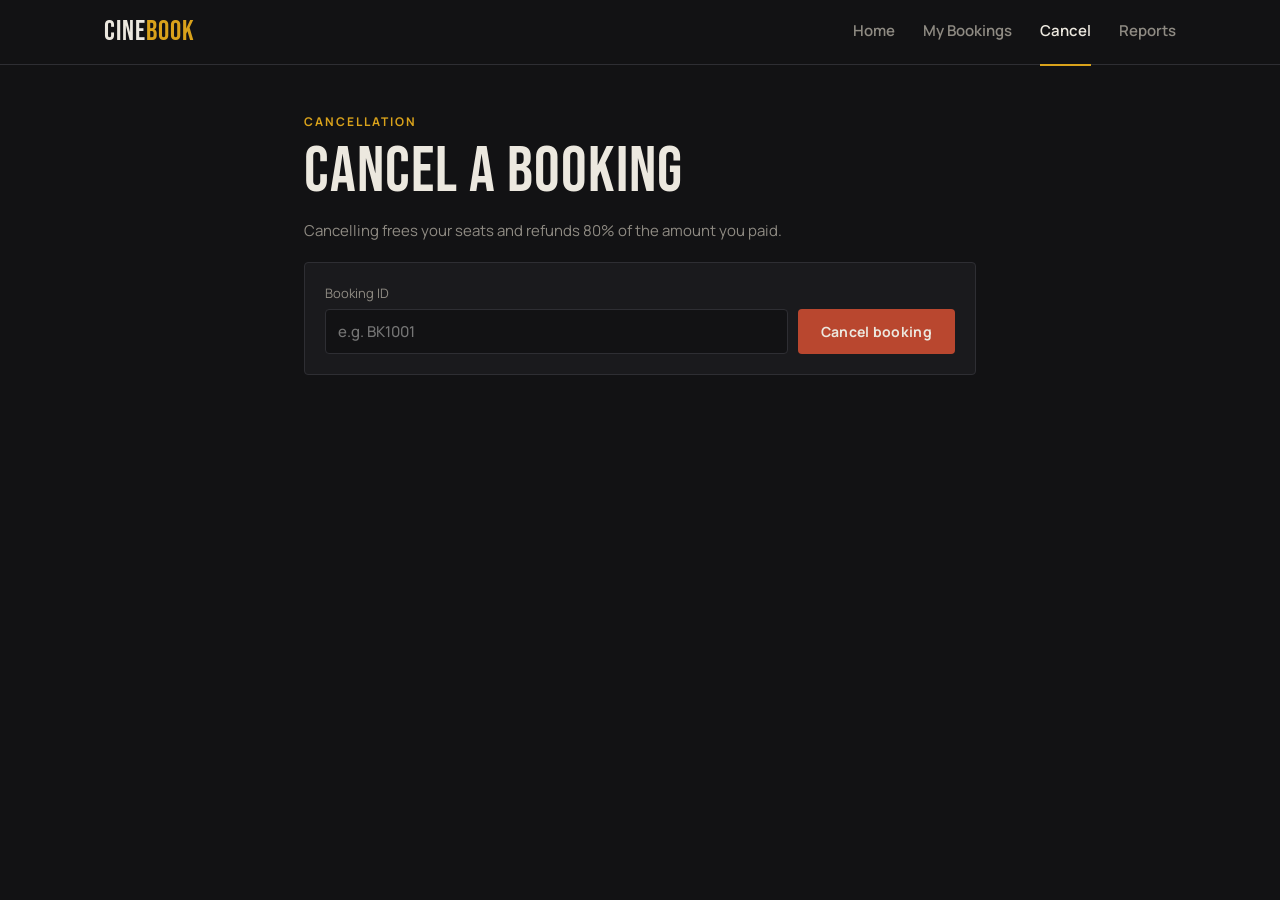
<file: CineBook-Web/web/cancel.html>
<!DOCTYPE html>
<html lang="en">
<head>
    <meta charset="UTF-8">
    <meta name="viewport" content="width=device-width, initial-scale=1.0">
    <title>Cancel Booking | CineBook</title>
    <link rel="stylesheet" href="style.css">
</head>
<body data-page="cancel">
    <header class="topbar">
        <div class="topbar-inner">
            <a class="brand" href="index.html">Cine<span>Book</span></a>
            <nav class="nav">
                <a href="index.html" data-nav="home">Home</a>
                <a href="bookings.html" data-nav="bookings">My Bookings</a>
                <a href="cancel.html" data-nav="cancel">Cancel</a>
                <a href="reports.html" data-nav="reports">Reports</a>
            </nav>
        </div>
    </header>

    <main class="narrow">
        <p class="eyebrow">Cancellation</p>
        <h1 class="page-title">Cancel a booking</h1>
        <p class="muted">Cancelling frees your seats and refunds 80% of the amount you paid.</p>

        <div class="panel">
            <label class="field-label" for="cancel-id">Booking ID</label>
            <div class="inline-form">
                <input id="cancel-id" type="text" placeholder="e.g. BK1001" autocomplete="off">
                <button class="btn btn-danger-solid" id="cancel-btn">Cancel booking</button>
            </div>
        </div>

        <div class="refund" id="refund" hidden>
            <p class="ticket-label">Refund</p>
            <p class="refund-amount" id="refund-amount"></p>
            <p id="refund-detail"></p>
        </div>

        <div class="notice" id="cancel-message" hidden></div>
    </main>

    <script src="app.js"></script>
</body>
</html>
</file>
<file: CineBook-Web/web/style.css>
@import url("https://fonts.googleapis.com/css2?family=Bebas+Neue&family=Manrope:wght@400;500;600;700&display=swap");

/* ---------- colours and sizes used everywhere ---------- */
:root {
    --bg: #121214;
    --surface: #1a1a1d;
    --surface-2: #232327;
    --line: #2e2e33;
    --text: #ece8df;
    --muted: #8f8b83;
    --accent: #d9a21b;
    --accent-dark: #b88613;
    --accent-ink: #1a1508;
    --danger: #b9472f;
    --booked: #4a2b27;
    --paper: #e9e3d6;
    --paper-ink: #1d1c1a;
    --radius: 4px;
    --display: "Bebas Neue", "Oswald", Impact, sans-serif;
    --body: "Manrope", "Segoe UI", Arial, sans-serif;
}

* { box-sizing: border-box; }

[hidden] { display: none !important; }

body {
    margin: 0;
    background: var(--bg);
    color: var(--text);
    font-family: var(--body);
    font-size: 15px;
    line-height: 1.55;
    min-height: 100vh;
    display: flex;
    flex-direction: column;
}

main { flex: 1; width: 100%; }

a { color: inherit; }
h1, h2, h3 { margin: 0; font-weight: 700; }
.muted { color: var(--muted); }

/* ---------- top bar ---------- */
.topbar { border-bottom: 1px solid var(--line); background: var(--bg); }
.topbar-inner, .footer-inner, .hero-inner, .page-band-inner, .section, .book-layout {
    max-width: 1120px;
    margin: 0 auto;
    padding-left: 24px;
    padding-right: 24px;
}
.topbar-inner {
    display: flex;
    align-items: center;
    justify-content: space-between;
    gap: 24px;
    height: 64px;
}
.brand {
    font-family: var(--display);
    font-size: 28px;
    letter-spacing: 1px;
    text-decoration: none;
}
.brand span { color: var(--accent); }
.nav { display: flex; gap: 28px; }
.nav a {
    text-decoration: none;
    color: var(--muted);
    font-weight: 600;
    padding: 21px 0;
    border-bottom: 2px solid transparent;
}
.nav a:hover { color: var(--text); }
.nav a.active { color: var(--text); border-bottom-color: var(--accent); }

/* ---------- buttons and inputs ---------- */
.btn {
    display: inline-block;
    padding: 11px 22px;
    border-radius: var(--radius);
    border: 1px solid transparent;
    font: 700 14px var(--body);
    letter-spacing: 0.3px;
    text-decoration: none;
    cursor: pointer;
}
.btn-primary { background: var(--accent); color: var(--accent-ink); }
.btn-primary:hover { background: var(--accent-dark); }
.btn-primary:disabled { background: var(--surface-2); color: var(--muted); cursor: not-allowed; }
.btn-outline { background: transparent; color: var(--text); border-color: var(--line); }
.btn-outline:hover { border-color: var(--muted); }
.btn-danger { color: #e08a74; border-color: var(--danger); }
.btn-danger-solid { background: var(--danger); color: var(--text); }
.btn-danger-solid:hover { background: #a03d28; }
.btn-small { padding: 6px 12px; font-size: 13px; }
.actions { display: flex; flex-wrap: wrap; gap: 10px; margin-top: 20px; }

input {
    width: 100%;
    padding: 11px 12px;
    background: var(--bg);
    color: var(--text);
    border: 1px solid var(--line);
    border-radius: var(--radius);
    font: 500 15px var(--body);
}
input:focus { outline: none; border-color: var(--accent); }
.field-label { display: block; margin: 16px 0 6px; font-size: 13px; color: var(--muted); }
.panel > .field-label:first-child { margin-top: 0; }
.hint { margin: 6px 0 0; font-size: 12px; color: var(--muted); }
.inline-form { display: flex; gap: 10px; }
.inline-form input { flex: 1; }

/* ---------- shared blocks ---------- */
.eyebrow {
    margin: 0 0 8px;
    color: var(--accent);
    font-size: 12px;
    font-weight: 700;
    letter-spacing: 2px;
    text-transform: uppercase;
}
.panel {
    background: var(--surface);
    border: 1px solid var(--line);
    border-radius: var(--radius);
    padding: 20px;
    margin-top: 20px;
}
.panel h3 { font-size: 13px; letter-spacing: 1.5px; text-transform: uppercase; color: var(--muted); }

.notice {
    margin-top: 16px;
    padding: 12px 14px;
    border: 1px solid var(--line);
    border-radius: var(--radius);
    background: var(--surface-2);
}
.notice.error { border-color: var(--danger); color: #e9b3a6; }

/* Posters are solid colour blocks with the title set in large type */
.poster {
    display: flex;
    flex-direction: column;
    justify-content: flex-end;
    padding: 18px;
    border-radius: var(--radius);
    border: 1px solid rgba(255, 255, 255, 0.06);
    background: #2b3442;
    color: var(--text);
    text-decoration: none;
}
.poster-title { font-family: var(--display); font-size: 34px; line-height: 0.95; letter-spacing: 0.5px; }
.poster-sub { margin-top: 8px; font-size: 12px; letter-spacing: 1.5px; text-transform: uppercase; opacity: 0.75; }
.poster-1 { background: #1f3a3d; }
.poster-2 { background: #4a2420; }
.poster-3 { background: #2b3442; }
.poster-0 { background: #4a3b1d; }
.poster { position: relative; overflow: hidden; }
.poster img { display: none; }
.poster.has-image { padding: 0; }
.poster.has-image img { display: block; position: absolute; inset: 0; width: 100%; height: 100%; object-fit: cover; }
.poster.has-image .poster-title,
.poster.has-image .poster-sub { display: none; }
.poster-lg { aspect-ratio: 2 / 3; width: 100%; max-width: 340px; justify-self: end; }
.poster-lg .poster-title { font-size: 64px; }
.poster-md { aspect-ratio: 2 / 3; width: 100%; }
.poster-md .poster-title { font-size: 44px; }

/* ---------- home ---------- */
.hero { border-bottom: 1px solid var(--line); }
.hero-inner {
    display: grid;
    grid-template-columns: 1.3fr 1fr;
    gap: 48px;
    align-items: center;
    padding-top: 56px;
    padding-bottom: 56px;
}
.hero-title { font-family: var(--display); font-weight: 400; font-size: 96px; line-height: 0.9; letter-spacing: 1px; }
.hero-meta { margin: 14px 0 0; color: var(--muted); font-weight: 600; }
.hero-copy { max-width: 46ch; margin: 18px 0 0; color: #c8c3b8; }

.section { padding-top: 48px; padding-bottom: 64px; }
.section-head { display: flex; align-items: baseline; justify-content: space-between; margin-bottom: 20px; }
.section-head h2 { font-family: var(--display); font-weight: 400; font-size: 40px; letter-spacing: 1px; }

.show-grid { display: grid; grid-template-columns: repeat(4, 1fr); gap: 20px; }
.show-card { text-decoration: none; }
.show-card .poster { aspect-ratio: 2 / 3; }
.show-card:hover .poster { border-color: var(--accent); }
.show-info { display: flex; justify-content: space-between; align-items: baseline; margin-top: 10px; }
.show-info strong { font-size: 15px; }
.show-info span { font-size: 13px; color: var(--muted); }
.show-genre { font-size: 13px; color: var(--muted); margin: 2px 0 0; }
.show-free { font-size: 13px; color: var(--accent); margin: 2px 0 0; }

/* ---------- page header band (book page) ---------- */
.page-band { border-bottom: 1px solid var(--line); background: var(--surface); }
.page-band-inner { padding-top: 36px; padding-bottom: 32px; }
.band-title { font-family: var(--display); font-weight: 400; font-size: 72px; line-height: 0.95; letter-spacing: 1px; }
.band-meta { margin: 10px 0 0; color: var(--muted); font-weight: 600; }

/* ---------- booking ---------- */
.book-layout {
    display: grid;
    grid-template-columns: 300px 1fr;
    gap: 48px;
    padding-top: 32px;
    padding-bottom: 64px;
}
.price-list, .picked-list { list-style: none; margin: 12px 0 0; padding: 0; }
.price-list li, .picked-list li {
    display: flex;
    justify-content: space-between;
    align-items: center;
    padding: 9px 0;
    border-bottom: 1px solid var(--line);
    font-size: 14px;
}
.price-list li:last-child { border-bottom: none; }
.picked-list .empty { color: var(--muted); border-bottom: none; }
.picked-list .seat-name { font-family: var(--display); font-size: 24px; letter-spacing: 0.5px; margin-right: 8px; }
.picked-list .remove {
    background: none;
    border: none;
    color: var(--muted);
    font: 600 13px var(--body);
    cursor: pointer;
    margin-left: 12px;
}
.picked-list .remove:hover { color: var(--text); }
.total-row { display: flex; justify-content: space-between; align-items: baseline; margin-top: 18px; }
.total-row strong { font-family: var(--display); font-weight: 400; font-size: 34px; letter-spacing: 0.5px; }

.steps { display: flex; list-style: none; margin: 0; padding: 0; border-bottom: 1px solid var(--line); }
.steps li {
    flex: 1;
    padding: 0 0 12px;
    color: var(--muted);
    font-size: 13px;
    font-weight: 600;
    letter-spacing: 1px;
    text-transform: uppercase;
}
.steps li span {
    display: inline-block;
    width: 22px;
    height: 22px;
    margin-right: 8px;
    text-align: center;
    line-height: 22px;
    border-radius: var(--radius);
    background: var(--surface-2);
}
.steps li.active { color: var(--text); border-bottom: 2px solid var(--accent); margin-bottom: -1px; }
.steps li.active span { background: var(--accent); color: var(--accent-ink); }

.screen-wrap { margin: 40px auto 28px; max-width: 520px; text-align: center; }
.screen {
    height: 34px;
    background: #3a3a40;
    clip-path: polygon(0 0, 100% 0, 92% 100%, 8% 100%);
}
.screen-label { margin: 10px 0 0; font-size: 12px; letter-spacing: 6px; text-transform: uppercase; color: var(--muted); }

.seat-map { display: grid; gap: 8px; justify-content: center; }
.seat-row { display: flex; align-items: center; gap: 8px; }
.seat-row.gap-after { margin-bottom: 14px; }
.row-label { width: 22px; text-align: center; color: var(--muted); font-weight: 700; font-size: 13px; }
.seat {
    width: 40px;
    height: 36px;
    border-radius: var(--radius);
    border: 1px solid #3a3a40;
    background: var(--surface-2);
    color: var(--muted);
    font: 600 11px var(--body);
    cursor: pointer;
}
.seat:hover { border-color: var(--text); color: var(--text); }
.aisle { margin-left: 18px; }
.seat.selected { background: var(--accent); border-color: var(--accent); color: var(--accent-ink); }
.seat.booked, .seat.booked:hover { background: var(--booked); border-color: var(--booked); color: #8a5a52; cursor: not-allowed; }
.col-label { width: 40px; text-align: center; font-size: 12px; color: var(--muted); }

.legend { display: flex; justify-content: center; gap: 24px; margin-top: 28px; font-size: 13px; color: var(--muted); }
.seat-key { display: inline-block; width: 14px; height: 14px; border-radius: var(--radius); vertical-align: -2px; margin-right: 6px; }
.seat-key.free { background: var(--surface-2); border: 1px solid #3a3a40; }
.seat-key.selected { background: var(--accent); }
.seat-key.booked { background: var(--booked); }

/* ---------- simple pages (ticket, cancel, bookings) ---------- */
.narrow, .wide { margin: 0 auto; padding: 48px 24px 72px; }
.narrow { max-width: 720px; }
.wide { max-width: 1120px; }
.page-title { font-family: var(--display); font-weight: 400; font-size: 64px; line-height: 1; letter-spacing: 1px; margin-bottom: 12px; }

.ticket {
    display: grid;
    grid-template-columns: 1fr 180px;
    margin-top: 28px;
    background: var(--paper);
    color: var(--paper-ink);
    border-radius: var(--radius);
}
.ticket-main { padding: 28px; }
.ticket-label { margin: 0 0 4px; font-size: 11px; font-weight: 700; letter-spacing: 1.5px; text-transform: uppercase; color: #6f6a60; }
.ticket-title { font-family: var(--display); font-weight: 400; font-size: 52px; line-height: 1; letter-spacing: 1px; }
.ticket-grid { display: grid; grid-template-columns: 1fr 1fr; gap: 18px 24px; margin-top: 24px; }
.ticket-grid p:not(.ticket-label) { margin: 0; font-weight: 700; font-size: 16px; }
.span-2 { grid-column: span 2; }
.ticket-stub {
    display: flex;
    flex-direction: column;
    justify-content: center;
    align-items: center;
    padding: 24px 16px;
    border-left: 2px dashed #b9b2a3;
}
.barcode { display: flex; align-items: stretch; height: 110px; gap: 2px; }
.barcode i { display: block; background: var(--paper-ink); }
.ticket-code { margin: 12px 0 0; font-weight: 700; letter-spacing: 3px; }
.status-cancelled { color: var(--danger); }

.refund {
    margin-top: 20px;
    padding: 22px;
    border: 1px solid var(--accent);
    border-radius: var(--radius);
}
.refund-amount { margin: 0; font-family: var(--display); font-size: 56px; line-height: 1; color: var(--accent); }
.refund p:last-child { margin: 10px 0 0; color: #c8c3b8; }

.table-wrap { margin-top: 24px; border: 1px solid var(--line); border-radius: var(--radius); overflow-x: auto; }
.table { width: 100%; border-collapse: collapse; font-size: 14px; }
.table th {
    text-align: left;
    padding: 14px 16px;
    background: var(--surface);
    color: var(--muted);
    font-size: 12px;
    letter-spacing: 1.5px;
    text-transform: uppercase;
    border-bottom: 1px solid var(--line);
}
.table td { padding: 14px 16px; border-bottom: 1px solid var(--line); vertical-align: middle; }
.table tr:last-child td { border-bottom: none; }
.table .id { font-weight: 700; letter-spacing: 1px; }
.table .row-actions { text-align: right; white-space: nowrap; }
.table .row-actions a { margin-left: 8px; }
.tag {
    display: inline-block;
    padding: 3px 8px;
    border-radius: var(--radius);
    font-size: 11px;
    font-weight: 700;
    letter-spacing: 1px;
    border: 1px solid var(--line);
}
.tag.booked { color: var(--accent); border-color: var(--accent-dark); }
.tag.cancelled { color: #c98a7b; border-color: var(--danger); }

/* ---------- reports ---------- */
.stats {
    display: grid;
    grid-template-columns: repeat(4, 1fr);
    margin-top: 28px;
    border: 1px solid var(--line);
    border-radius: var(--radius);
}
.stat { padding: 18px 20px; border-left: 1px solid var(--line); }
.stat:first-child { border-left: none; }
.stat-label { margin: 0; font-size: 12px; font-weight: 700; letter-spacing: 1.5px; text-transform: uppercase; color: var(--muted); }
.stat-value { margin: 6px 0 0; font-family: var(--display); font-size: 40px; line-height: 1; letter-spacing: 0.5px; }
.stat:first-child .stat-value { color: var(--accent); }
.sub-title { margin-top: 40px; font-family: var(--display); font-weight: 400; font-size: 32px; letter-spacing: 1px; }
.table .num, .table th.num { text-align: right; }
.bar { display: inline-block; width: 120px; height: 8px; background: var(--surface-2); border-radius: var(--radius); vertical-align: middle; }
.bar-fill { height: 100%; background: var(--accent); border-radius: var(--radius); }
.bar-text { margin-left: 10px; font-size: 13px; color: var(--muted); }

/* ---------- footer ---------- */
.footer { border-top: 1px solid var(--line); }
.footer-inner {
    display: flex;
    flex-wrap: wrap;
    align-items: center;
    justify-content: space-between;
    gap: 16px;
    padding-top: 28px;
    padding-bottom: 28px;
}
.footer-nav { display: flex; gap: 24px; }
.footer-nav a { text-decoration: none; color: var(--muted); font-weight: 600; font-size: 14px; }
.footer-nav a:hover { color: var(--text); }
.footer p { margin: 0; font-size: 13px; }

/* ---------- smaller screens ---------- */
@media (max-width: 900px) {
    .hero-inner { grid-template-columns: 1fr; gap: 32px; }
    .poster-lg { max-width: 260px; justify-self: start; }
    .show-grid { grid-template-columns: repeat(2, 1fr); }
    .book-layout { grid-template-columns: 1fr; gap: 32px; }
    .book-aside { order: 2; }
    .poster-md { display: none; }
}

@media (max-width: 600px) {
    .topbar-inner { padding-left: 16px; padding-right: 16px; }
    .brand { font-size: 24px; }
    .hero-inner, .page-band-inner, .section, .book-layout, .footer-inner { padding-left: 16px; padding-right: 16px; }
    .hero-title { font-size: 64px; }
    .band-title, .page-title { font-size: 48px; }
    .narrow, .wide { padding: 32px 16px 56px; }
    .seat { width: 30px; height: 30px; font-size: 9px; }
    .col-label { width: 30px; }
    .seat-row { gap: 5px; }
    .aisle { margin-left: 10px; }
    .steps li { font-size: 10px; letter-spacing: 0.5px; white-space: nowrap; }
    .steps li span { margin-right: 4px; }
    .ticket { grid-template-columns: 1fr; }
    .ticket-stub { border-left: none; border-top: 2px dashed #b9b2a3; }
    .barcode { height: 70px; }
    .inline-form { flex-direction: column; }
    .legend { gap: 14px; flex-wrap: wrap; }
    .nav { gap: 12px; font-size: 13px; }
    .stats { grid-template-columns: 1fr 1fr; }
    .stat:nth-child(3) { border-left: none; }
    .stat:nth-child(n+3) { border-top: 1px solid var(--line); }
    .bar { width: 70px; }
}
</file>
